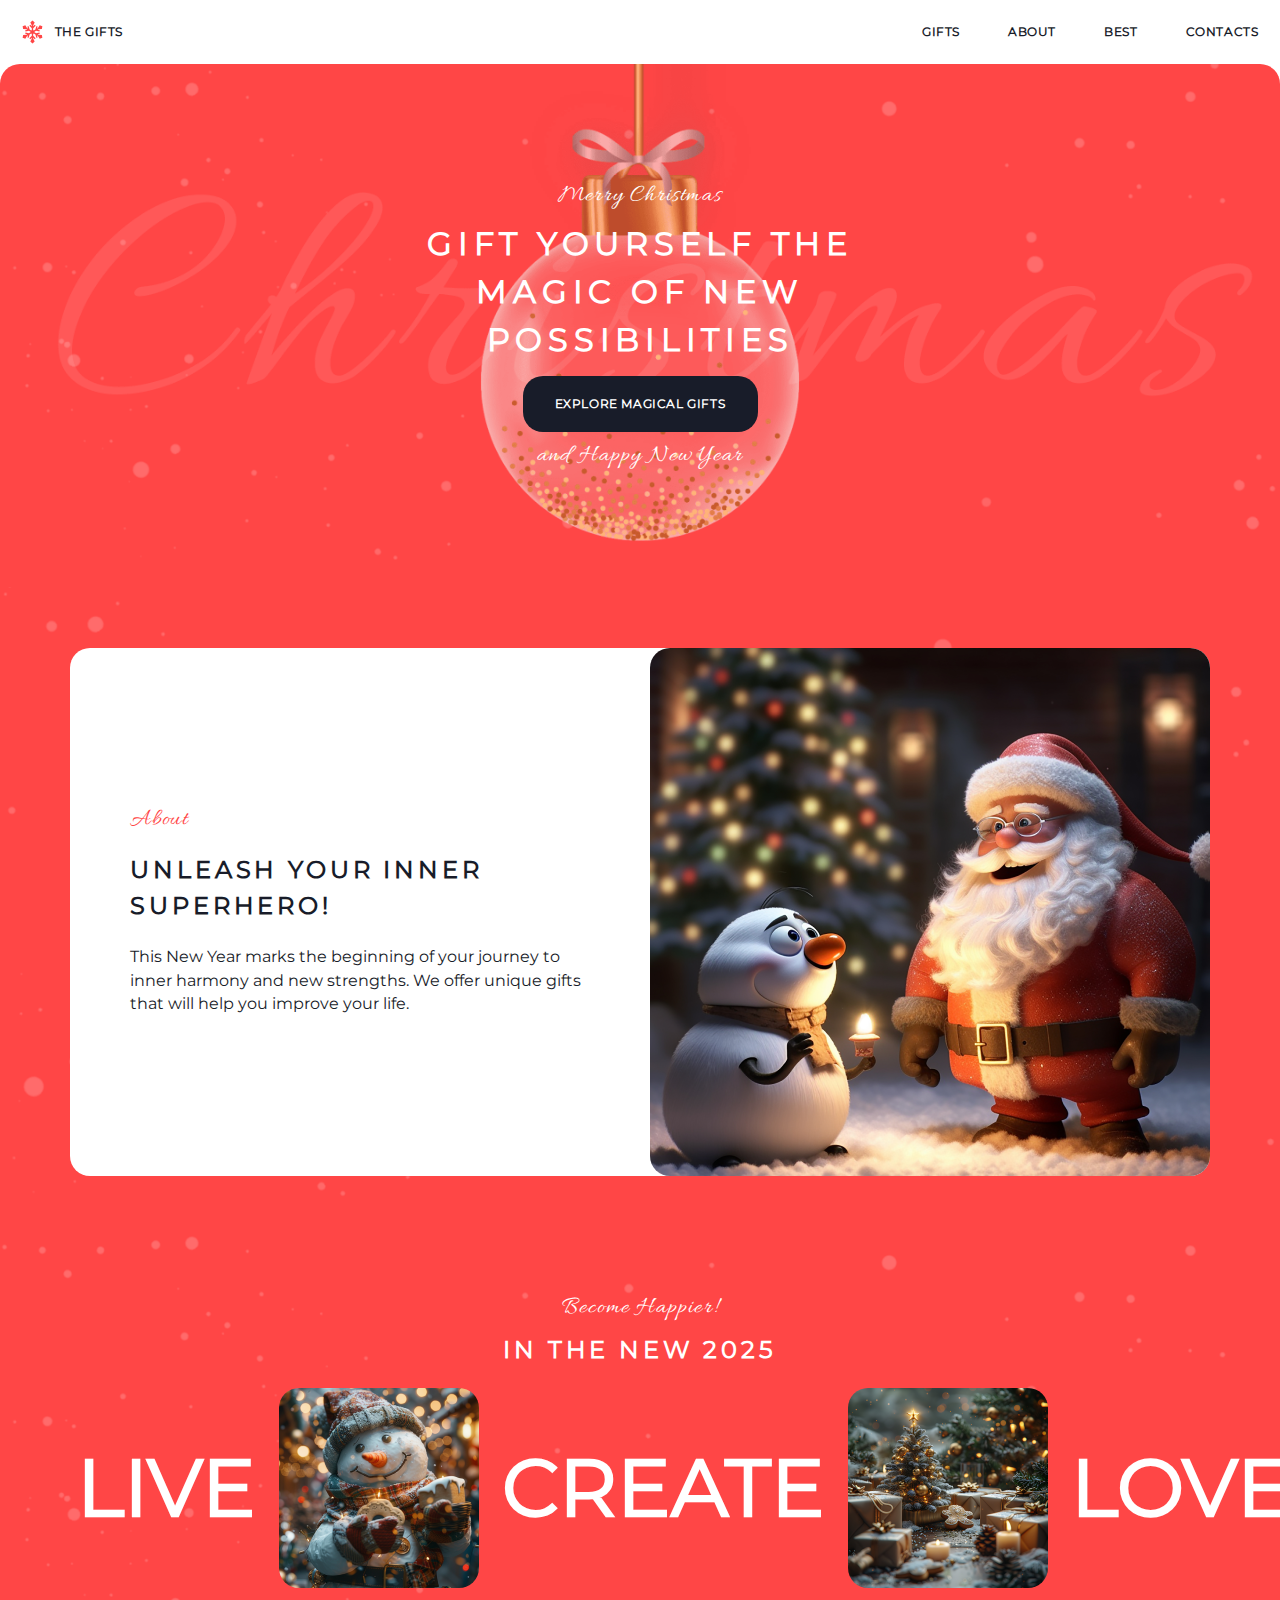
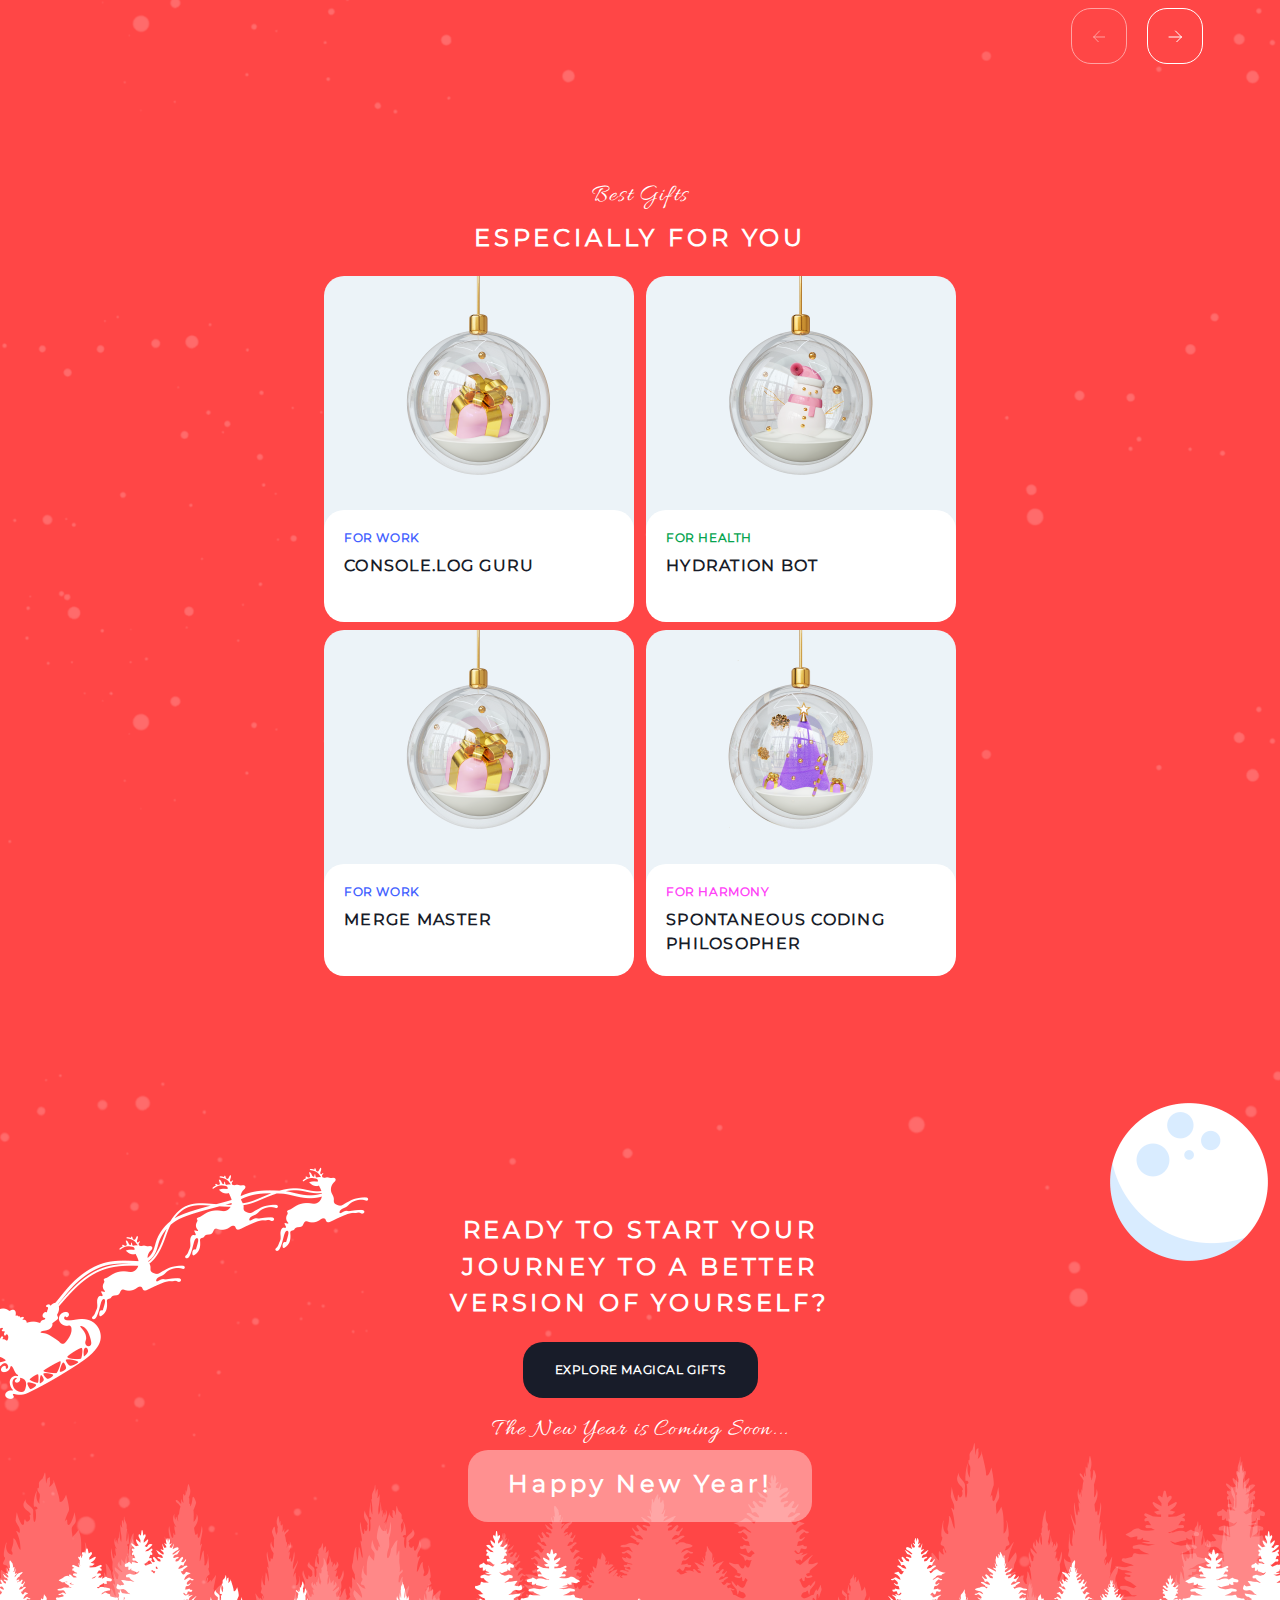
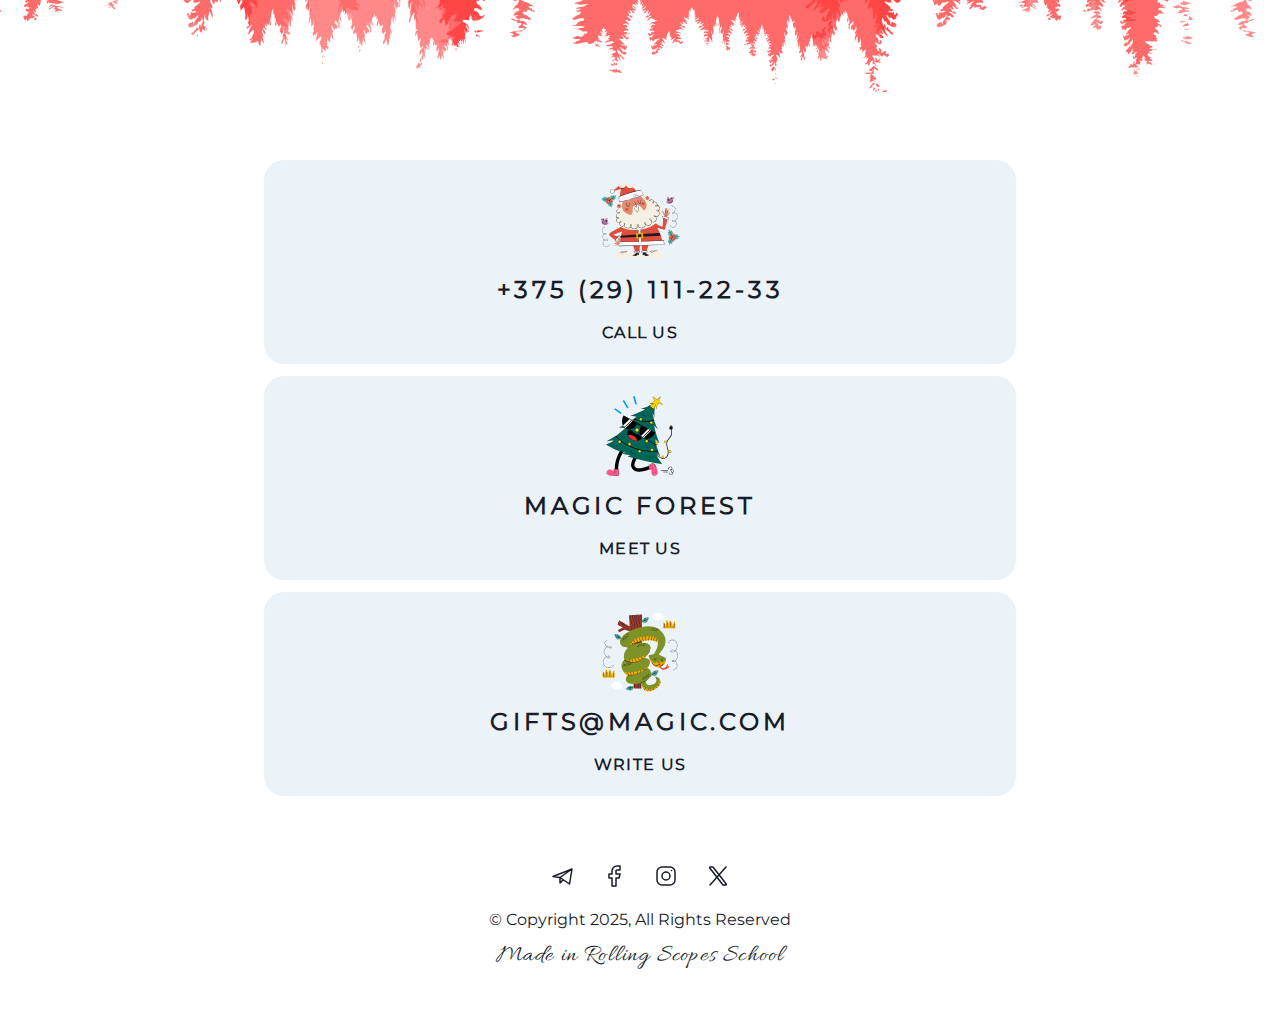
<file: christmas-shop/page_1/christmas-shop.html>
<!DOCTYPE html>
<html lang="en">
<head>
    <meta charset="UTF-8">
    <meta name="viewport" content="width=device-width, initial-scale=1.0">
    <link rel="stylesheet" href="christmas-shop.css">

    <title>christmas-shop</title>
    <link rel="icon" href="../assets/ico/tree-toy.ico">
</head>

<body class="body">

    <header>

            <div class="header_container">
                <a href="../page_1/christmas-shop.html">
                <div class="label_box">
                    <div class="label_box_2">
                        <img src="../assets/items/snowflake.svg" alt="snowflake" width="21" height="24">
                        <p class="label_text">THE GIFTS</p>
                    </div>
                </div>
                </a>

                <nav class="menu_box">
                        <a href="../page_2/christmas-shop2.html"><div class="menu_item_1"><span class="part_gifts">GIFTS</span></div></a>
                        <a href="#about_part"><div class="menu_item_2"><span class="part_about">ABOUT</span></div></a>
                        <a href="#best_part"><div class="menu_item_3"><span class="part_best">BEST</span></div></a>
                        <a href="#contacts_part"><div class="menu_item_4"><span class="part_contacts">CONTACTS</span></div></a>
                </nav>
                <input id="burger_toggle" type="checkbox">
                <label for="burger_toggle"></label>

                <div class="burger_menu">
                    <nav class="burger_options">
                        <ul>
                            <li class="burger_li"><a href="../page_2/christmas-shop2.html">GIFTS</a></li>
                            <li class="burger_li"><a href="#about_part" class="burger_tap">ABOUT</a></li>
                            <li class="burger_li"><a href="#best_part">BEST</a></li>
                            <li class="burger_li"><a href="#contacts_part">CONTACTS</a></li>
                        </ul>
                    </nav>
                </div>

            </div>
    </header>

    <main>

        <section class="hero">
           <div class="bg_1">
                <div class="bg_2">
                   <div class="ball_block">
                     <h1 class="ball_title">Merry Christmas</h1>
                     <p class="main_title">GIFT YOURSELF THE MAGIC OF NEW POSSIBILITIES</p>
                     <form action="../page_2/christmas-shop2.html"><button class="main_button"><span class="main_button_text">EXPLORE MAGICAL GIFTS</span></button></form>
                     <p class="ball_text_under">and Happy New Year</p>
                   </div>   
                </div>
           </div> 
        </section>

        <section class="about" id="about_part">

            <div class="about_bg">

                <div class="about_container">
                    <div class="about_text_block">
                        <h2 class="about_title">About</h2>
                        <p class="about_h2">UNLEASH YOUR INNER SUPERHERO!</p>
                        <p class="about_text">This New Year marks the beginning of your journey to inner harmony and new strengths. We offer unique gifts that will help you improve your life.</p>
                    </div>

                    <div class="santa_img_box"><img src="../assets/pictures/santa.png" alt="santa" class="santa_img"></div>

                </div>
            </div>
        </section>

        <section class="slider">
            <div class="slider_bg">
                <h2 class="slider_title">Become Happier!</h2>
                <p class="slider_text">IN THE NEW 2025</p>
                <div class="carousel">
                    <p class="carousel_text">LIVE</p>
                    <img src="../assets/sliber/snowman.png" alt="snowman" class="carousel_picture">
                    <p class="carousel_text">CREATE</p>
                    <img src="../assets/sliber/christmas_tree.png" alt="christmas_tree" class="carousel_picture">
                    <p class="carousel_text">LOVE</p>
                    <img src="../assets/sliber/snow_ball.png" alt="snow_ball" class="carousel_picture">
                    <p class="carousel_text">DREAM</p>
                    <img src="../assets/sliber/house.png" alt="house" class="carousel_picture">
                </div>
                <div class="slider_block">
                    <div class="button_block">
                        <button id="left-button" class="button_left"><span class="arrow_left"></span></button>
                        <button id="right-button" class="button_right"><span class="arrow_right"></span></button>
                    </div>
                </div>

            </div>
        </section>

        <section class="best_gifts" id="best_part">

            <div class="best_gifts_bg">
                <h2 class="best_gifts_title">Best Gifts</h2>
                <p class="best_gifts_text">ESPECIALLY FOR YOU</p>

                <div class="gift_cards_container">

                    <div class="gift_card">
                        <img src="../assets/gift_cards/card_1.png" alt="card_1" width="310" height="230">
                        <div class="gift_text_block">
                            <div class="gift_title_1">FOR WORK</div>
                            <p class="gift_text">CONSOLE.LOG GURU</p>
                        </div>
                    </div>

                    <div class="gift_card">
                        <img src="../assets/gift_cards/card_2.png" alt="card_2" width="310" height="230">
                        <div class="gift_text_block">
                            <div class="gift_title_2">FOR HEALTH</div>
                            <p class="gift_text">HYDRATION BOT</p>
                        </div>
                    </div>

                    <div class="gift_card">
                        <img src="../assets/gift_cards/card_3.png" alt="card_3" width="310" height="230">
                        <div class="gift_text_block">
                            <div class="gift_title_3">FOR WORK</div>
                            <p class="gift_text">MERGE MASTER</p>
                        </div>
                    </div>

                    <div class="gift_card">
                        <img src="../assets/gift_cards/card_4.png" alt="card_4" width="310" height="230">
                        <div class="gift_text_block">
                            <div class="gift_title_4">FOR HARMONY</div>
                            <p class="gift_text">SPONTANEOUS CODING PHILOSOPHER</p>
                        </div>
                    </div>

                </div>
                
            </div>
        </section>

        <section class="CTA">
            <div class="CTA_bg">
                <div class="CTA_bg_2">

                    <p class="CTA_text">READY TO START  YOUR JOURNEY TO A BETTER VERSION OF YOURSELF?</p>

                    <form action="../page_2/christmas-shop2.html">
                    <button class="CTA_button">
                        <span class="CTA_button_text">EXPLORE MAGICAL GIFTS</span>
                    </button>
                    </form>

                    <h2 class="CTA_h2">The New Year is Coming Soon...</h2>

                    <div class="CTA_timer">
                        <div class="CTA_timer_container">

                            <div class="timer_block">
                                <p class="days_number"><span id="days_number"></span></p>
                                <p class="days_word">DAYS</p>
                            </div>

                            <div class="timer_border"></div>

                            <div class="timer_block">
                                <p class="hours_number"><span id="hours_number"></span></p>
                                <p class="hours_word">HOURS</p>
                            </div>

                            <div class="timer_border"></div>

                            <div class="timer_block">
                                <p class="minutes_number"><span id="minutes_number"></span></p>
                                <p class="minutes_word">MINUTES</p>
                            </div>

                            <div class="timer_border"></div>

                            <div class="timer_block">
                                <p class="seconds_number"><span id="seconds_number"></span></p>
                                <p class="seconds_word">SECONDS</p>
                            </div>

                        </div>
                    </div>
                </div>
            </div>
        </section>

    </main>

    <footer id="contacts_part">

        <div class="connection_block">

            <a href="tel:+375291112233">
            <div class="contact_container">
                <img src="../assets/footer/santa.svg" alt="santa" class="footer_pic">
                <p class="container_text_1">+375 (29) 111-22-33</p>
                <p class="container_text_2">CALL US</p>
            </div>
            </a>

            <a href="https://maps.app.goo.gl/5JS5cqrWr2L7g7dG6" target="_blank">
            <div class="contact_container">
                <img src="../assets/footer/tree.svg" alt="tree" class="footer_pic">
                <p class="container_text_1">MAGIC FOREST</p>
                <p class="container_text_2">MEET US</p>
            </div>
             </a>

            <a href="mailto:gifts@magic.com">
            <div class="contact_container">
                <img src="../assets/footer/snake.svg" alt="snake" class="footer_pic">
                <p class="container_text_1">GIFTS@MAGIC.COM</p>
                <p class="container_text_2">WRITE US</p>
            </div>
            </a>

        </div>

        <div class="media_container">
            <a href="https://web.telegram.org" target="_blank"><div class="media_block"><span class="media_img_1"></span></div></a>
            <a href="https://www.facebook.com" target="_blank"><div class="media_block"><span class="media_img_2"></span></div></a>
            <a href="https://www.instagram.com" target="_blank"><div class="media_block"><span class="media_img_3"></span></div></a>
            <a href="https://x.com" target="_blank"><div class="media_block"><span class="media_img_4"></span></div></a>
        </div>

        <p class="footer_2025">© Copyright 2025, All Rights Reserved</p>
        <a href="https://rs.school/" target="_blank"><p class="footer_rss">Made in Rolling Scopes School</p></a>

    </footer>
    
    <script src="./christmas-shop.js"></script>
</body>

</html>
</file>
<file: christmas-shop/page_1/christmas-shop.css>
@font-face {
    font-family: Montserrat;
    src: url(../fonts/Montserrat-Regular.ttf);
    font-style: normal; 
    font-weight: normal;
}

@font-face {
    font-family: Allura;
    src: url(../fonts/Allura-Regular.ttf);
    font-style: normal; 
    font-weight: normal;
}

* {
    margin: 0;
    scroll-behavior: smooth;
}

ul {
    list-style-type: none;
    padding-left: 0;
}

a {
    text-decoration: none;
    cursor: pointer;
    color: #181C29;
}

body {
    margin: auto;
    max-width: 1440px;
}

.body_overflow {
    overflow: hidden;
}

.body_overflow_visible {
    overflow: visible;
}

header {
    display: flex;
    justify-content: space-around;
    max-width: 1440px;
    height: 64px;
}

.header_container {
    display: flex;
    justify-content: space-between;
    align-items: center;
    width: 1276px;
    height: 64px;
}

@media (max-width: 768px) {
    .header_container {
        margin: 0 7px;
    }
}


.label_box {
    display: flex;
    justify-content: center;
    align-items: center;
    width: 141px;
    height: 40px;
}

.label_box_2 {
    display: flex;
    align-items: center;
    justify-content: space-between;
    width: 101px;
    height: 32px;
}

.label_box_2:hover {
    cursor: pointer;
}

.label_text {
    font-family: Montserrat;
    font-size: 12px;
    font-weight: 600;
    line-height: 15.6px;
    letter-spacing: 0.05em;
    text-align: left;
    text-underline-position: from-font;
    text-decoration-skip-ink: none;
    color: #181C29;
    
    margin: 0;
}

.menu_box {
    display: flex;
    justify-content: space-between;
    width: 376px;
    height: 40px;
}

@media (max-width: 768px) {
    .menu_box {
        display: none;
    }
}

.menu_item_1 {
    display: flex;
    justify-content: center;
    align-items: center;
    width: 78px;
    height: 40px;

    transition: 0.3s;
}

.menu_item_1:hover span {
    color: #FF4646;
    transition: 0.3s;
}

.menu_item_1:hover {
    cursor: pointer;
    transition: 0.3s;

    width: 78px;
    height: 40px;
    background-color: #FF46461A;
    border-radius: 12px;
}

.part_gifts {
    font-family: Montserrat;
    font-size: 12px;
    font-weight: 600;
    line-height: 15.6px;
    letter-spacing: 0.05em;
    text-align: left;
    text-underline-position: from-font;
    text-decoration-skip-ink: none;
    color: #181C29;

    transition: 0.3s;
}

.menu_item_2 {
    display: flex;
    justify-content: center;
    align-items: center;
    width: 88px;
    height: 40px;

    transition: 0.3s;
}

.menu_item_2:hover span {
    color: #FF4646;
    transition: 0.3s;
}

.menu_item_2:hover {
    cursor: pointer;
    transition: 0.3s;

    width: 88px;
    height: 40px;
    background-color: #FF46461A;
    border-radius: 12px;
}

label {
    display: none;
}

#burger_toggle {
    display: none;
}

#burger_toggle:checked ~ label::after {
    transform: rotate(45deg) translate(-5px, -4.5px);
    bottom: 6.8px;
    display: flex;
}

#burger_toggle:checked ~ label::before {
    transform: rotate(-45deg) translate(-5px, 4.5px);
    top: 6.8px;
}

@media (max-width: 768px) {
    label {
        display: flex;
        flex-direction: column;
        justify-content: space-evenly;
        align-items: center;
        width: 40px;
        height: 40px;
        cursor: pointer;
    }
}

label::after, label::before {
    display: flex;
    width: 20px;
    height: 1px;
    background-color: #181C29;
    transition: 0.3s;
}

label::before {
    content: "";
    top: 0;
}

label::after {
    content: "";
    bottom: 0;
}

.burger_menu {
    display: none;
}

@media (max-width: 768px) {
.burger_menu {
    display: flex;
    justify-content: center;
    align-items: center;

    position: fixed;

    width: 100%;
    height: 100%;

    margin-top: 64px;
    background-color: #FFFFFF;

    left: 768px;
    top: 0px;

    transition: 0.3s;

    z-index: 1;
    }

    .burger_hidden {
       opacity: 0;
    }

    .burger_options {
        display: flex;
        justify-content: center;

        width: 202px;
        height: 240px;
    }

    .burger_li {
        font-family: Montserrat;
        font-size: 24px;
        font-weight: 600;
        line-height: 36.48px;
        letter-spacing: 0.16em;
        text-align: left;
        text-underline-position: from-font;
        text-decoration-skip-ink: none;
    }

    ul {
        display: flex;
        flex-direction: column;
        justify-content: space-between;
        align-items: center; 
    }

    #burger_toggle:checked ~ .burger_menu {
        left: 0px;
        transition: 0.3s;
    }
}

.part_about {
    font-family: Montserrat;
    font-size: 12px;
    font-weight: 600;
    line-height: 15.6px;
    letter-spacing: 0.05em;
    text-align: left;
    text-underline-position: from-font;
    text-decoration-skip-ink: none;
    color: #181C29;

    transition: 0.3s;
}

.menu_item_3 {
    display: flex;
    justify-content: center;
    align-items: center;
    width: 74px;
    height: 40px;

    transition: 0.3s;
}

.menu_item_3:hover span {
    color: #FF4646;
    transition: 0.3s;
}

.menu_item_3:hover {
    cursor: pointer;
    transition: 0.3s;

    width: 74px;
    height: 40px;
    background-color: #FF46461A;
    border-radius: 12px;
}

.part_best {
    font-family: Montserrat;
    font-size: 12px;
    font-weight: 600;
    line-height: 15.6px;
    letter-spacing: 0.05em;
    text-align: left;
    text-underline-position: from-font;
    text-decoration-skip-ink: none;
    color: #181C29; 

    transition: 0.3s;
}

.menu_item_4 {
    display: flex;
    justify-content: center;
    align-items: center;
    width: 112px;
    height: 40px;

    transition: 0.3s;
}

.menu_item_4:hover span {
    color: #FF4646;
    transition: 0.3s;
}

.menu_item_4:hover {
    cursor: pointer;
    transition: 0.3s;

    width: 112px;
    height: 40px;
    background-color: #FF46461A;
    border-radius: 12px;
}

.part_contacts {
    font-family: Montserrat;
    font-size: 12px;
    font-weight: 600;
    line-height: 15.6px;
    letter-spacing: 0.05em;
    text-align: left;
    text-underline-position: from-font;
    text-decoration-skip-ink: none;
    color: #181C29; 

    transition: 0.3s;
}

.hero {
    max-width: 1440px;
    height: 524px;
    border-radius: 20px 20px 0px 0px;
    opacity: 0px;
    background-color: #FF4646;
}

@media (max-width: 468px) {
    .hero {
        height: auto;
    }
}

.bg_1 {
    background-image: url(../assets/background/snow_bg.png);
    background-size: 100%;
    background-repeat: no-repeat;
    background-position: center;
}

@media (max-width: 1439px) {
    .bg_1 {
        background-size: cover;
    }
}

.bg_2 {
    display: flex;
    justify-content: center;
    align-items: center;
    background-image: url(../assets/background/ball_bg.png);
    max-width: 1440px;
    height: 524px;
    background-size: cover;
    background-repeat: no-repeat;
    background-position: center;
}

@media (max-width: 380px) {
    .bg_2 {
        height: 574px;
    }
}

.ball_block {
    display: flex;
    align-items: center;
    flex-direction: column;
    width: 100%;
    height: 404px;
}

@media (max-width: 380px) {
    .ball_block {
        height: auto;
    }
}

.ball_title {
    font-family: Allura;
    font-size: 24px;
    font-weight: 400;
    line-height: 24px;
    letter-spacing: 0.05em;
    text-align: center;
    text-underline-position: from-font;
    text-decoration-skip-ink: none;
    color: white;
    
    margin: 60px 0 0 0;
}

@media (max-width: 380px) {
    .ball_title {
        margin: 0;
    }
}

.main_title {
    width: 426px;

    font-family: Montserrat;
    font-size: 32px;
    font-weight: 600;
    line-height: 48px;
    letter-spacing: 0.18em;
    text-align: center;
    text-underline-position: from-font;
    text-decoration-skip-ink: none;
    color: white;

    margin: 12px 0 0 0;
}

@media (max-width: 468px) {
    .main_title {
        width: 90%;
    }
}

.main_button {
    width: 235px;
    height: 56px;
    border-radius: 20px;
    background-color: #181C29;
    border: 0px;

    margin-top: 12px;

    cursor: pointer;
    transition: 0.3s;
}

.main_button:hover {
    transition: 0.3s;
    background-color: #FFFFFF;
}

.main_button:hover span  {
    transition: 0.3s;
    color: #181C29;
}

@media (max-width: 768px) {
    .main_button:hover {
        pointer-events: none;
    }
}

.main_button_text {
    font-family: Montserrat;
    font-size: 12px;
    font-weight: 600;
    line-height: 15.6px;
    letter-spacing: 0.05em;
    text-align: center;
    text-underline-position: from-font;
    text-decoration-skip-ink: none;
    color: white;

    transition: 0.3s;
}

.ball_text_under {
    font-family: Allura;
    font-size: 24px;
    font-weight: 400;
    line-height: 24px;
    letter-spacing: 0.05em;
    text-align: center;
    text-underline-position: from-font;
    text-decoration-skip-ink: none;
    color: white;

    margin: 12px 0 0 0;
}

.about {
    display: flex;
    max-width: 1440px;
    height: 648px;
    background-color: #FF4646;
}

@media (max-width: 767px) {
    .about {
        height: auto;
        padding-top: 60px;
  }
}

.about_bg {
    display: flex;
    justify-content: center;
    align-items: center;

    width: 100%;
    height: 648px;
    background-image: url(../assets/background/about_bg.png);
    background-size: 108%;
    background-repeat: no-repeat;
    background-position: center;
}

@media (max-width: 1439px) {
    .about_bg {
        background-size: cover;
    }
}

@media (max-width: 767px) {
    .about_bg {
        height: auto;
  }
}

.about_container {
    display: flex;
    align-items: center;
    justify-content: space-between;

    width: 89%;

    border-radius: 20px;
    background-color: white;
}

@media (max-width: 768px) {
    .about_container {
    width: 98%;
  }
}

@media (max-width: 767px) {
    .about_container {
        width: 83%;
    flex-wrap: wrap;
  }
}

@media (max-width: 380px) {
    .about_container {
        width: 95%;
    }
}


.about_text_block {
    display: flex;
    flex-direction: column;

    width: 82%;

    margin: 46px 60px;
}

@media (max-width: 380px) {
    .about_text_block {
        width: 100%;
        margin: 58px 19px;
  }
}

.about_title {
    max-width: 426px;
    
    font-family: Allura;
    font-size: 24px;
    font-weight: 400;
    line-height: 24px;
    letter-spacing: 0.05em;
    text-align: left;
    text-underline-position: from-font;
    text-decoration-skip-ink: none;
    color: #FF4646;

    margin: 0;
}

.about_h2 {
    max-width: 100%;

    font-family: Montserrat;
    font-size: 24px;
    font-weight: 600;
    line-height: 36.48px;
    letter-spacing: 0.16em;
    text-align: left;
    text-underline-position: from-font;
    text-decoration-skip-ink: none;
    color: #181C29;

    margin: 0;
    padding-top: 20px;
}

.about_text {
    width: 426px;

    font-family: Montserrat;
    font-size: 16px;
    font-weight: 400;
    line-height: 23.68px;
    text-align: left;
    text-underline-position: from-font;
    text-decoration-skip-ink: none;
    color: #181C29;
    
    margin: 0;
    padding-top: 20px;
}

@media (max-width: 1300px) {
    .about_text {
    width: 100%;
  }
}

.santa_img {
    display: flex;
    width: 638px;
    height: 528px;
    border-radius: 20px;
}

.santa_img_box {
    display: flex;
    justify-content: center;
    width: 100%;
    height: auto;
    border-radius: 20px;
    overflow: hidden;
}

@media (max-width: 768px) {
    .santa_img_box {
    width: 120%;
  }
}



.slider {
    max-width: 1440px;
    height: 488px;
    background-color: #FF4646;

    overflow: hidden;
}

.slider_bg {
    display: flex;
    flex-direction: column;

    width: 100%;
    height: 488px;

    background-image: url(../assets/background/slider_bg.png);
    background-size: cover;
    background-repeat: no-repeat;
    background-position: center;
}

.slider_title {
    font-family: Allura;
    font-size: 24px;
    font-weight: 400;
    line-height: 24px;
    letter-spacing: 0.05em;
    text-align: center;
    text-underline-position: from-font;
    text-decoration-skip-ink: none;
    color: white;

    margin: 60px 0 0 0;
}

@media (max-width: 380px) {
    .slider_title {
        margin: 120px 0 0 0;
  }
}

.slider_text {
    align-self: center;

    width: 426px;
    height: 36px;
    
    font-family: Montserrat;
    font-size: 24px;
    font-weight: 600;
    line-height: 36.48px;
    letter-spacing: 0.16em;
    text-align: center;
    text-underline-position: from-font;
    text-decoration-skip-ink: none;
    color: white;

    margin: 12px 0 20px 0;
}

.carousel {
    display: flex;
    align-items: center;
    justify-content: flex-start;

    max-width: 100%;
    height: 200px;
    
    gap: 23px;
    padding-left: 6%;
    position: relative;
    left: 0;
    transition: transform 0.3s ease-out;
}

@media (max-width: 768px) {
    .carousel {
        padding-left: 8px;
  }
}

.carousel_text {
    font-family: Montserrat;
    font-size: 80px;
    font-weight: 600;
    line-height: 97.52px;
    text-align: center;
    text-underline-position: from-font;
    text-decoration-skip-ink: none;
    color: white;

    margin: 0;


}

.carousel_picture {
    width: 200px;
    height: 200px;
    border-radius: 20px;

    flex-shrink: 0;
}

.slider_block {
    display: flex;
    justify-content: flex-end;
    width: 94%;
    height: 56px;

    margin-top: 20px;
}

@media (max-width: 768px) {
    .slider_block {
        width: 95%;
  }
}

.button_block {
    display: flex;
    justify-content: space-between;
    width: 132px;
    height: 56px;
}

.button_left {
    display: flex;
    justify-content: center;
    align-items: center;

    width: 56px;
    height: 56px;

    border: 1px solid #FFFFFF;
    border-radius: 20px;
    background-color: transparent;

    padding: 0;
}

.arrow_left {
    width: 12.5px;
    height: 12px;
    background-image: url(../assets/svg/arrow_left.svg);
}

.button_right {
    display: flex;
    justify-content: center;
    align-items: center;

    width: 56px;
    height: 56px;

    border: 1px solid #FFFFFF;
    border-radius: 20px;
    background-color: transparent;

    padding: 0;
    
    transition: 0.3s;
}

.button_right:hover {
    transition: 0.3s;
    cursor: pointer;
}

.arrow_right {
    width: 14px;
    height: 12px;
    background-image: url(../assets/svg/arrow_right.svg);

    transition: 0.3s;
}

.button_right:hover .arrow_right {
    background-image: url(../assets/svg/arrow_right_red.svg);
    
    transition: 0.3s;
}

.button_left:hover .arrow_left {
    background-image: url(../assets/svg/arrow_left_red.svg);
    
    transition: 0.3s;
}

.button_left,
.button_right {
    transition: background-color 0.3s ease, opacity 0.3s ease, cursor 0.3s ease;
}

.button_right_disabled {
    opacity: 0.5;
}

.button_left_enabled {
    opacity: 0.5;
}

.hover_left_disabled:hover,
.hover_right_disabled:hover {
    background-color: transparent;
    cursor: none;
}

.button_active {
    cursor: default;
    background-color: transparent;
}

.button_disabled {
    pointer-events: none; /* Убираем hover и клики */
    cursor: default; /* Указатель мыши — обычный */
}


/* Активные кнопки */
.button_left:hover:not(.button_disabled),
.button_right:hover:not(.button_disabled) {
    background-color: white; /* Замените на нужный цвет */
    cursor: pointer;
}

/* Для hover эффекта (если он отключается для disabled кнопок) */
.button_left:hover.button_disabled,
.button_right:hover.button_disabled {
    background-color: none; /* Цвет для отключённой кнопки */
    cursor: default;
}

.best_gifts {
    max-width: 1440px;

    background-color: #FF4646;
}

.best_gifts_bg {
    display: flex;
    flex-direction: column;
    align-items: center;

    width: 100%;
    
    background-image: url(../assets/background/best_gifts_bg.png);
    background-size: 100%;
    background-repeat: no-repeat;
    background-position: center;

    padding-bottom: 60px;
}

.best_gifts_title {
    font-family: Allura;
    font-size: 24px;
    font-weight: 400;
    line-height: 24px;
    letter-spacing: 0.05em;
    text-align: center;
    text-underline-position: from-font;
    text-decoration-skip-ink: none;
    -decoration-skip-ink: none;
    color: #FFFFFF;

    margin: 0;
    padding-top: 60px;
}

@media (max-width: 380px) {
    .best_gifts_title {
        padding-top: 120px;
  }
}

.best_gifts_text {
    font-family: Montserrat;
    font-size: 24px;
    font-weight: 600;
    line-height: 36.48px;
    letter-spacing: 0.16em;
    text-align: center;
    text-underline-position: from-font;
    text-decoration-skip-ink: none;
    color: white;

    margin: 0;
    padding-top: 12px;
}



.gift_cards_container {
    display: flex;
    flex-wrap: wrap;
    justify-content: center;

    gap: 12px;

    width: 90%;

    padding-top: 20px;
}

@media (max-width: 1418px) {
    .gift_cards_container {
        width: 700px;
    }
}

@media (max-width: 767px) {
    .gift_cards_container {
        width: 320px;
    }
}

.gift_card {
    width: 310px;
    height: 342px;
    border-radius: 20px;
    background-color: #ECF3F8;
}

.gift_card:hover {
    cursor: pointer;
}

.gift_card:hover p {
    cursor: pointer;
    color: #FF4646;
    transition: 0.3s;
}

@media (max-width: 768px) {
    .gift_card:hover {
        pointer-events: none;
    }
}

.gift_text_block {
    width: 310px;
    height: 112px;

    border-radius: 20px;
    background-color: #FFFFFF;
}

.gift_title_1 {
    font-family: Montserrat;
    font-size: 12px;
    font-weight: 600;
    line-height: 15.6px;
    letter-spacing: 0.05em;
    text-align: left;
    text-underline-position: from-font;
    text-decoration-skip-ink: none;
    color: #4361FF;

    margin: 0;
    padding: 20px 0 0 20px;
}

.gift_title_2 {
    font-family: Montserrat;
    font-size: 12px;
    font-weight: 600;
    line-height: 15.6px;
    letter-spacing: 0.05em;
    text-align: left;
    text-underline-position: from-font;
    text-decoration-skip-ink: none;
    color: #06A44F;

    margin: 0;
    padding: 20px 0 0 20px;
}

.gift_title_3 {
    font-family: Montserrat;
    font-size: 12px;
    font-weight: 600;
    line-height: 15.6px;
    letter-spacing: 0.05em;
    text-align: left;
    text-underline-position: from-font;
    text-decoration-skip-ink: none;
    color: #4361FF;

    margin: 0;
    padding: 20px 0 0 20px;
}

.gift_title_4 {
    font-family: Montserrat;
    font-size: 12px;
    font-weight: 600;
    line-height: 15.6px;
    letter-spacing: 0.05em;
    text-align: left;
    text-underline-position: from-font;
    text-decoration-skip-ink: none;
    color: #FF43F7;

    margin: 0;
    padding: 20px 0 0 20px;
}

.gift_text {
    font-family: Montserrat;
    font-size: 16px;
    font-weight: 600;
    line-height: 24.32px;
    letter-spacing: 0.08em;
    text-align: left;
    text-underline-position: from-font;
    text-decoration-skip-ink: none;
    color: #181C29;

    margin: 0;
    padding: 8px 0 0 20px;

    transition: 0.3s;
}

.gift_text:hover {
    color: red;
}

.CTA {
    max-width: 1440px;
    height: 668px;

    background-color: #FF4646;

    border-radius: 0 0 20px 20px;
}

.CTA_bg {
    width: 100%;
    height: 668px;
    
    background-image: url(../assets/background/CTA_bg.png);
    background-size: 111%;
    background-repeat: no-repeat;
    background-position: center;
}

.CTA_bg_2 {
    display: flex;
    flex-direction: column;
    align-items: center;

    width: 100%;
    height: 668px;


    background-image: url(../assets/background/bg_CTA_2.png);
    background-size: cover;
    background-repeat: no-repeat;
    background-position: bottom;
}

@media (max-width: 380px) {
    .CTA_bg_2 {
        height: 710px;
  }
}

.CTA_text {
    width: 426px;

    font-family: Montserrat;
    font-size: 24px;
    font-weight: 600;
    line-height: 36.48px;
    letter-spacing: 0.16em;
    text-align: center;
    text-underline-position: from-font;
    text-decoration-skip-ink: none;
    color: #FFFFFF;

    margin: 180px 0 0 0;
}

@media (max-width: 468px) {
    .CTA_text {
        width: 100%;
    }
}

.CTA_button {
    display: flex;
    justify-content: center;
    align-items: center;

    width: 235px;
    height: 56px;
    border-radius: 20px;
    border: 0;

    background-color: #181C29;

    padding: 0;
    margin-top: 20px;

    cursor: pointer;

    transition: 0.3s;
}

.CTA_button:hover {
    transition: 0.3s;
    background-color: #FFFFFF;
}

.CTA_button:hover span  {
    transition: 0.3s;
    color: #181C29;
}

@media (max-width: 768px) {
    .CTA_button:hover {
        pointer-events: none;
    }
}

.CTA_button_text {
    font-family: Montserrat;
    font-size: 12px;
    font-weight: 600;
    line-height: 15.6px;
    letter-spacing: 0.05em;
    text-align: center;
    text-underline-position: from-font;
    text-decoration-skip-ink: none;
    color: white;
}

.CTA_h2 {
    font-family: Allura;
    font-size: 24px;
    font-weight: 400;
    line-height: 24px;
    letter-spacing: 0.05em;
    text-align: center;
    text-underline-position: from-font;
    text-decoration-skip-ink: none;
    color: white;

    margin: 20px 0 0 0;
}

.CTA_timer {
    width: 344px;
    height: 72px;

    border-radius: 20px;
    background-color: #FFFFFF66;

    margin: 8px 0 0 0;
}

.CTA_timer_container {
    display: flex;
    justify-content: center;
    align-items: center;

    width: 320px;
    height: 52px;

    padding: 8px 12px 12px 12px;

    font-family: Montserrat;
    font-size: 24px;
    font-weight: 600;
    line-height: 36.48px;
    letter-spacing: 0.16em;
    text-align: center;
    text-underline-position: from-font;
    text-decoration-skip-ink: none;
    color: #FFFFFF;
}

.timer_block {
    display: flex;
    flex-direction: column;
    justify-content: center;

    width: 80px;
    height: 52px;
    
}

.timer_border {
    align-self: center;
    border: 1px solid #FFFFFF66;
    height: 20px;
}

.days_number {
    font-family: Montserrat;
    font-size: 24px;
    font-weight: 600;
    line-height: 36.48px;
    letter-spacing: 0.16em;
    text-align: center;
    text-underline-position: from-font;
    text-decoration-skip-ink: none;
    color: #FFFFFF;

    margin: 0;
}

.days_word {
    font-family: Montserrat;
    font-size: 12px;
    font-weight: 600;
    line-height: 15.6px;
    letter-spacing: 0.05em;
    text-align: center;
    text-underline-position: from-font;
    text-decoration-skip-ink: none;
    color: #FFFFFF;

    margin: 0;
}

.hours_number {
    font-family: Montserrat;
    font-size: 24px;
    font-weight: 600;
    line-height: 36.48px;
    letter-spacing: 0.16em;
    text-align: center;
    text-underline-position: from-font;
    text-decoration-skip-ink: none;
    color: #FFFFFF;

    margin: 0;
}

.hours_word {
    font-family: Montserrat;
    font-size: 12px;
    font-weight: 600;
    line-height: 15.6px;
    letter-spacing: 0.05em;
    text-align: center;
    text-underline-position: from-font;
    text-decoration-skip-ink: none;
    color: #FFFFFF;

    margin: 0;
}

.minutes_number {
    font-family: Montserrat;
    font-size: 24px;
    font-weight: 600;
    line-height: 36.48px;
    letter-spacing: 0.16em;
    text-align: center;
    text-underline-position: from-font;
    text-decoration-skip-ink: none;
    color: #FFFFFF;

    margin: 0;
}

.minutes_word {
    font-family: Montserrat;
    font-size: 12px;
    font-weight: 600;
    line-height: 15.6px;
    letter-spacing: 0.05em;
    text-align: center;
    text-underline-position: from-font;
    text-decoration-skip-ink: none;
    color: #FFFFFF;

    margin: 0;
}

.seconds_number {
    font-family: Montserrat;
    font-size: 24px;
    font-weight: 600;
    line-height: 36.48px;
    letter-spacing: 0.16em;
    text-align: center;
    text-underline-position: from-font;
    text-decoration-skip-ink: none;
    color: #FFFFFF;

    margin: 0;
}

.seconds_word {
    font-family: Montserrat;
    font-size: 12px;
    font-weight: 600;
    line-height: 15.6px;
    letter-spacing: 0.05em;
    text-align: center;
    text-underline-position: from-font;
    text-decoration-skip-ink: none;
    color: #FFFFFF;

    margin: 0;
}

footer {
    display: flex;
    flex-direction: column;
    align-items: center;

    max-width: 1440px;

    margin-bottom: 60px;
}

.connection_block {
    display: flex;
    justify-content: center;
    flex-wrap: wrap;

    gap: 12px;
    width: 100%;

    margin-top: 60px;
}

@media (max-width: 1418px) {
    .connection_block {
        width: 752px;
    }
}

@media (max-width: 767px) {
    .connection_block {
        width: 364px;
    }
}

@media (max-width: 380px) {
    .connection_block {
        margin-top: 100px;
    }
}


.contact_container {
    display: flex;
    flex-direction: column;
    align-items: center;

    width: 417.33px;
    height: 204px;

    border-radius: 20px;
    background-color: #ECF3F8;
}

@media (max-width: 1418px) {
    .contact_container {
        width: 752px;
        height: 204px;

    }
}

@media (max-width: 767px) {
    .contact_container {
        width: 364px;
        height: 204px;

    }
}

.contact_container:hover {
    cursor: pointer;
}

.contact_container:hover p {
    color: #FF4646;
    transition: 0.3s;
}

@media (max-width: 768px) {
    .contact_container:hover {
        pointer-events: none;
    }
}

.footer_pic {
    width: 80px;
    height: 80px;

    padding-top: 20px;
}

.container_text_1 {
    font-family: Montserrat;
    font-size: 24px;
    font-weight: 600;
    line-height: 36.48px;
    letter-spacing: 0.16em;
    text-align: center;
    text-underline-position: from-font;
    text-decoration-skip-ink: none;
    color: #181C29;

    margin: 0;
    padding-top: 12px;

    transition: 0.3s;
}

.container_text_2 {
    font-family: Montserrat;
    font-size: 16px;
    font-weight: 600;
    line-height: 24.32px;
    letter-spacing: 0.08em;
    text-align: center;
    text-underline-position: from-font;
    text-decoration-skip-ink: none;
    color: #181C29;

    margin: 0;
    padding-top: 12px;

    transition: 0.3s;
}

.media_container {
    display: flex;
    justify-content: space-between;

    width: 196px;
    height: 40px;

    margin-top: 60px;
}

.media_block {
    width: 40px;
    height: 40px;

    display: flex;
    justify-content: center;
    align-items: center;

    transition: 0.3s;
}

.media_img_1 {
    background-repeat: no-repeat;
    background-position: center;
    background-image: url(../assets/footer/tg.svg);
    width: 24px;
    height: 24px;

    transition: 0.3s;
}

.media_block:hover {
    cursor: pointer;
    transition: 0.3s;
}

@media (max-width: 768px) {
    .media_block:hover {
        pointer-events: none;
    }
}

.media_block:hover .media_img_1 {
    cursor: pointer;
    transition: 0.3s;
    background-image: url(../assets/footer/tg_red.svg);
}

.media_img_2 {
    background-repeat: no-repeat;
    background-position: center;
    background-image: url(../assets/footer/facebook.svg);
    width: 24px;
    height: 24px;

    transition: 0.3s;
}

.media_block:hover .media_img_2 {
    cursor: pointer;
    transition: 0.3s;
    background-image: url(../assets/footer/facebook_red.svg);
}

.media_img_3 {
    background-repeat: no-repeat;
    background-position: center;
    background-image: url(../assets/footer/instagram.svg);
    width: 24px;
    height: 24px;

    transition: 0.3s;
}

.media_block:hover .media_img_3 {
    cursor: pointer;
    transition: 0.3s;
    background-image: url(../assets/footer/instagram_red.svg);
}

.media_img_4 {
    background-repeat: no-repeat;
    background-position: center;
    background-image: url(../assets/footer/X.svg);
    width: 24px;
    height: 24px;

    transition: 0.3s;
}

.media_block:hover .media_img_4 {
    cursor: pointer;
    transition: 0.3s;
    background-image: url(../assets/footer/X_red.svg);
}

.footer_2025 {
    font-family: Montserrat;
    font-size: 16px;
    font-weight: 400;
    line-height: 23.68px;
    text-align: center;
    text-underline-position: from-font;
    text-decoration-skip-ink: none;
    color: #181C29;

    margin: 12px 0 0 0;
}

.footer_rss {
    font-family: Allura;
    font-size: 24px;
    font-weight: 400;
    line-height: 24px;
    letter-spacing: 0.05em;
    text-align: center;
    text-underline-position: from-font;
    text-decoration-skip-ink: none;
    color: #181C29;

    margin: 12px 0 0 0;

    transition: 0.3s;
}

.footer_rss:hover {
    cursor: pointer;
    transition: 0.3s;
    color: #FF4646;
}

@media (max-width: 768px) {
    .footer_rss:hover {
        pointer-events: none;
    }
}
</file>
